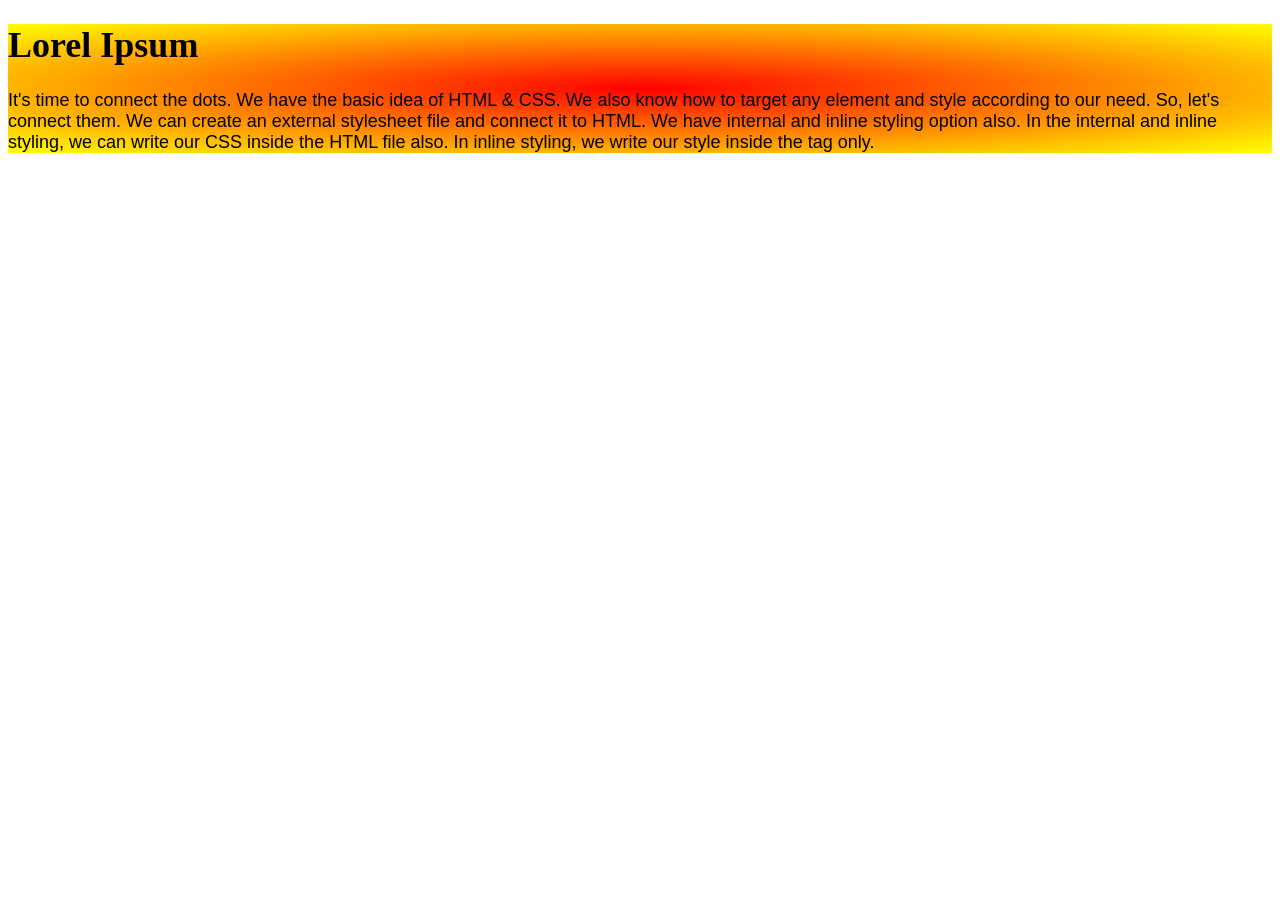
<file: Exercise 2/index.html>
<!DOCTYPE html>
<html lang="en">
  <head>
    <meta charset="utf-8">
    <link rel = "stylesheet"  href = "assets/stylesheets/main.css">
    <title>Exercise 2</title>
  </head>
  <body>
    <div class = "bground">
  	<h1 id = "mainheader">Lorel Ipsum</h1>
  	<p>It's time to connect the dots. We have the basic idea of HTML & CSS. We also know how to target any element and style according to our need. So, let's connect them.

	  We can create an external stylesheet file and connect it to HTML. We have internal and inline styling option also. In the internal and inline styling, we can write our CSS inside the HTML file also.

	  In inline styling, we write our style inside the tag only.</p>
  </div>
  </body>
</html>
</file>
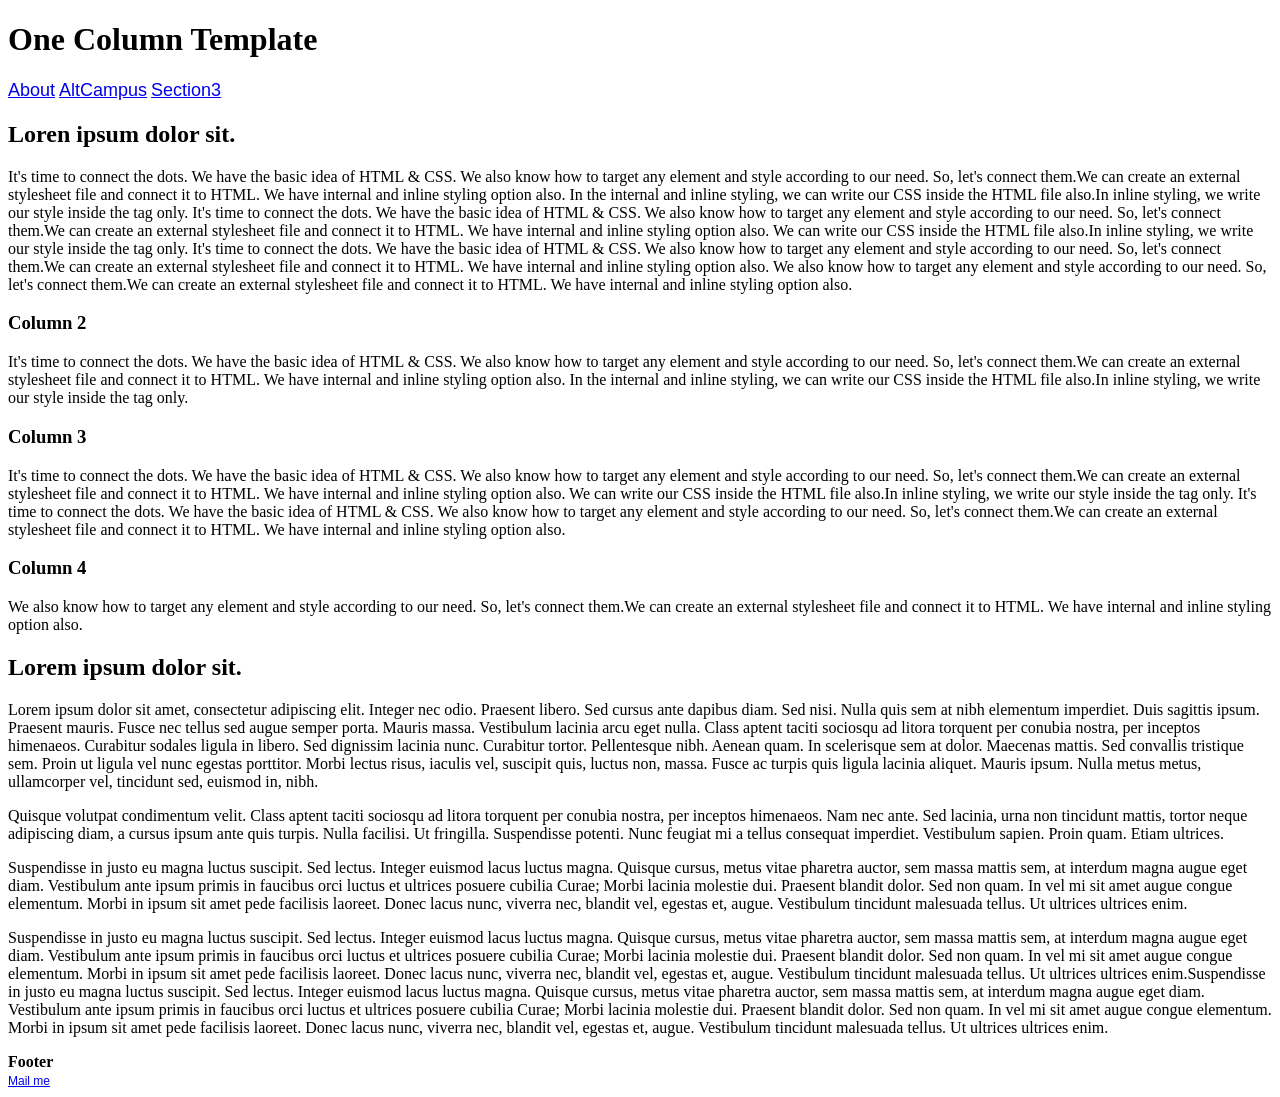
<file: Pair-Programming/index.html>
<!DOCTYPE html>
<html lang="en">
  <head>
    <meta charset="utf-8">
    <link rel = "stylesheet"  href = "assets/stylesheets/main.css">
    <title>Pair Programming</title>
  </head>
  <body id="bground">
    <header>
      <h1>One Column Template</h1>
      <a href="about.html">About</a>
      <a href="https://www.altcampus.io" target="_blank">AltCampus</a>
      <a href="#main-section">Section3</a>
    </header>
    <main>
      <section>
        <article>
          <h2>Loren ipsum dolor sit.</h2>
          <p>It's time to connect the dots. We have the basic idea of HTML & CSS. We also know how to target any element and style according to our need. So, let's connect them.We can create an external stylesheet file and connect it to HTML. We have internal and inline styling option also. In the internal and inline styling, we can write our CSS inside the HTML file also.In inline styling, we write our style inside the tag only.

          It's time to connect the dots. We have the basic idea of HTML & CSS. We also know how to target any element and style according to our need. So, let's connect them.We can create an external stylesheet file and connect it to HTML. We have internal and inline styling option also. We can write our CSS inside the HTML file also.In inline styling, we write our style inside the tag only. It's time to connect the dots. We have the basic idea of HTML & CSS. We also know how to target any element and style according to our need. So, let's connect them.We can create an external stylesheet file and connect it to HTML. We have internal and inline styling option also.

          We also know how to target any element and style according to our need. So, let's connect them.We can create an external stylesheet file and connect it to HTML. We have internal and inline styling option also.
          </p>
          <h3>Column 2</h3>
          <p>It's time to connect the dots. We have the basic idea of HTML & CSS. We also know how to target any element and style according to our need. So, let's connect them.We can create an external stylesheet file and connect it to HTML. We have internal and inline styling option also. In the internal and inline styling, we can write our CSS inside the HTML file also.In inline styling, we write our style inside the tag only.
          </p>
          <h3>Column 3</h3>
          <p>It's time to connect the dots. We have the basic idea of HTML & CSS. We also know how to target any element and style according to our need. So, let's connect them.We can create an external stylesheet file and connect it to HTML. We have internal and inline styling option also. We can write our CSS inside the HTML file also.In inline styling, we write our style inside the tag only. It's time to connect the dots. We have the basic idea of HTML & CSS. We also know how to target any element and style according to our need. So, let's connect them.We can create an external stylesheet file and connect it to HTML. We have internal and inline styling option also.
          </p>
          <h3>Column 4</h3>
          <p>We also know how to target any element and style according to our need. So, let's connect them.We can create an external stylesheet file and connect it to HTML. We have internal and inline styling option also.
          </p>
        </article>
      </section>
      <section id="main-section">
        <article>
          <h2>Lorem ipsum dolor sit.</h2>
          <p>Lorem ipsum dolor sit amet, consectetur adipiscing elit. Integer nec odio. Praesent libero. Sed cursus ante dapibus diam. Sed nisi. Nulla quis sem at nibh elementum imperdiet. Duis sagittis ipsum. Praesent mauris. Fusce nec tellus sed augue semper porta. Mauris massa. Vestibulum lacinia arcu eget nulla. Class aptent taciti sociosqu ad litora torquent per conubia nostra, per inceptos himenaeos. Curabitur sodales ligula in libero. Sed dignissim lacinia nunc. Curabitur tortor. Pellentesque nibh. Aenean quam. In scelerisque sem at dolor. Maecenas mattis. Sed convallis tristique sem. Proin ut ligula vel nunc egestas porttitor. Morbi lectus risus, iaculis vel, suscipit quis, luctus non, massa. Fusce ac turpis quis ligula lacinia aliquet. Mauris ipsum. Nulla metus metus, ullamcorper vel, tincidunt sed, euismod in, nibh.
          </p> 

          <p>Quisque volutpat condimentum velit. Class aptent taciti sociosqu ad litora torquent per conubia nostra, per inceptos himenaeos. Nam nec ante. Sed lacinia, urna non tincidunt mattis, tortor neque adipiscing diam, a cursus ipsum ante quis turpis. Nulla facilisi. Ut fringilla. Suspendisse potenti. Nunc feugiat mi a tellus consequat imperdiet. Vestibulum sapien. Proin quam. Etiam ultrices. 
          </p>

          <p>Suspendisse in justo eu magna luctus suscipit. Sed lectus. Integer euismod lacus luctus magna. Quisque cursus, metus vitae pharetra auctor, sem massa mattis sem, at interdum magna augue eget diam. Vestibulum ante ipsum primis in faucibus orci luctus et ultrices posuere cubilia Curae; Morbi lacinia molestie dui. Praesent blandit dolor. Sed non quam. In vel mi sit amet augue congue elementum. Morbi in ipsum sit amet pede facilisis laoreet. Donec lacus nunc, viverra nec, blandit vel, egestas et, augue. Vestibulum tincidunt malesuada tellus. Ut ultrices ultrices enim. 
          </p>

          <p>Suspendisse in justo eu magna luctus suscipit. Sed lectus. Integer euismod lacus luctus magna. Quisque cursus, metus vitae pharetra auctor, sem massa mattis sem, at interdum magna augue eget diam. Vestibulum ante ipsum primis in faucibus orci luctus et ultrices posuere cubilia Curae; Morbi lacinia molestie dui. Praesent blandit dolor. Sed non quam. In vel mi sit amet augue congue elementum. Morbi in ipsum sit amet pede facilisis laoreet. Donec lacus nunc, viverra nec, blandit vel, egestas et, augue. Vestibulum tincidunt malesuada tellus. Ut ultrices ultrices enim.Suspendisse in justo eu magna luctus suscipit. Sed lectus. Integer euismod lacus luctus magna. Quisque cursus, metus vitae pharetra auctor, sem massa mattis sem, at interdum magna augue eget diam. Vestibulum ante ipsum primis in faucibus orci luctus et ultrices posuere cubilia Curae; Morbi lacinia molestie dui. Praesent blandit dolor. Sed non quam. In vel mi sit amet augue congue elementum. Morbi in ipsum sit amet pede facilisis laoreet. Donec lacus nunc, viverra nec, blandit vel, egestas et, augue. Vestibulum tincidunt malesuada tellus. Ut ultrices ultrices enim. 
          </p>
        </article>
      </section>
    </main>
  <footer>
    <strong>Footer</strong>
    <section>
    <a id="mailer"href="mailto:anshu.saurav@gmail.com?subject=Invitation%20Letter&body=Mr.%20Anshu%20Saurabh%0Arequests%20the%20 pleasure%20of%20your%20company%0Aat%20a%20dinner%20in%20honor%20of%20his%20birthday.">Mail me</a>
  </section>
  </footer>
  </body>
</html>
</file>
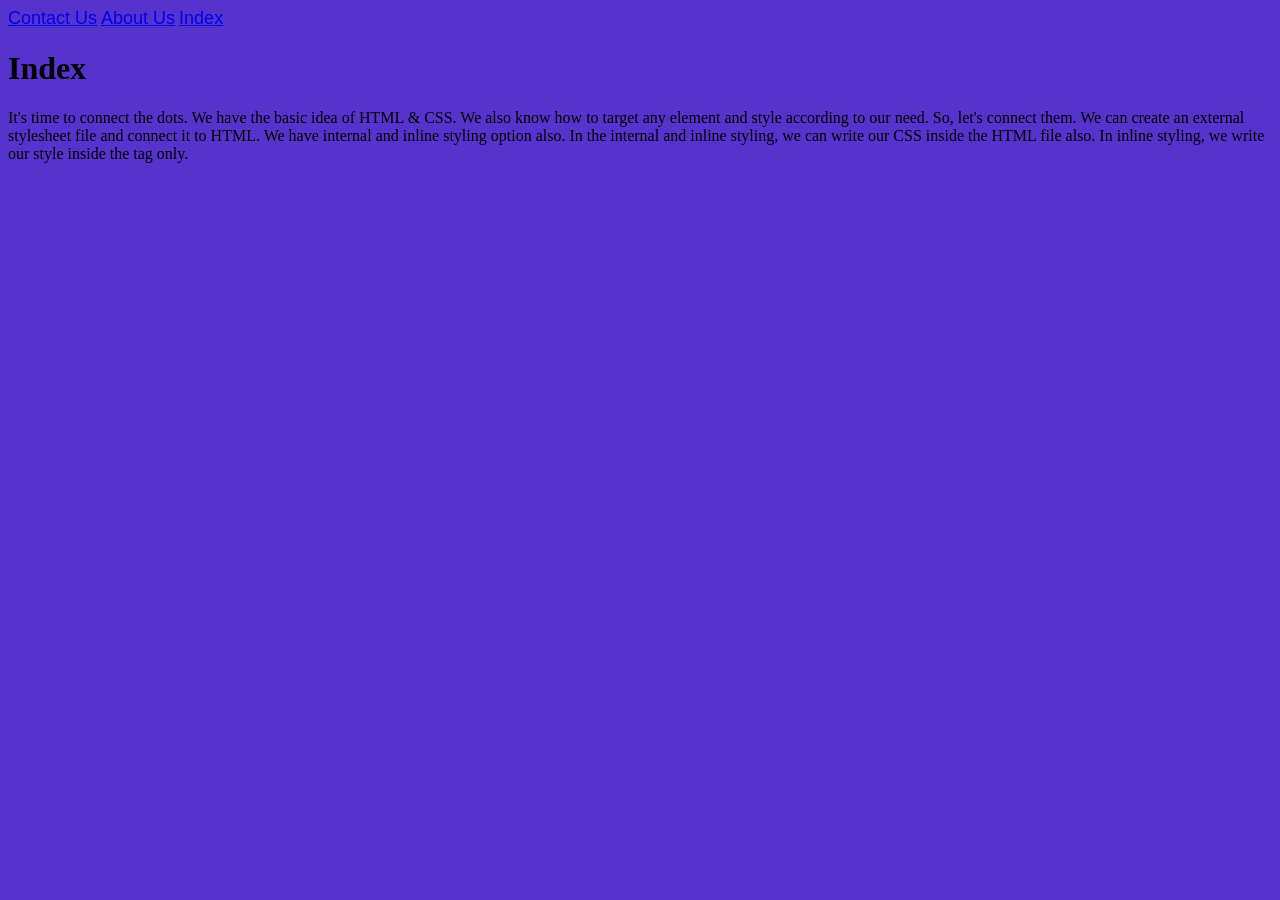
<file: Exercise 3/2/index.html>
<!DOCTYPE html>
<html lang="en">
  <head>
    <meta charset="utf-8">
    <link rel = "stylesheet"  href = "assets/stylesheets/main.css">
    <title>Exercise 3</title>
  </head>
  <body id="bground">
    <header>
      <a href="contact.html">Contact Us</a>
      <a href="about.html">About Us</a>
      <a href="index.html">Index</a>
    </header>
    <div id="bground">
  	<h1 id="mainheader">Index</h1>
  	<p>It's time to connect the dots. We have the basic idea of HTML & CSS. We also know how to target any element and style according to our need. So, let's connect them.

	  We can create an external stylesheet file and connect it to HTML. We have internal and inline styling option also. In the internal and inline styling, we can write our CSS inside the HTML file also.

	  In inline styling, we write our style inside the tag only.</p>
  </div>
  </body>
</html>
</file>
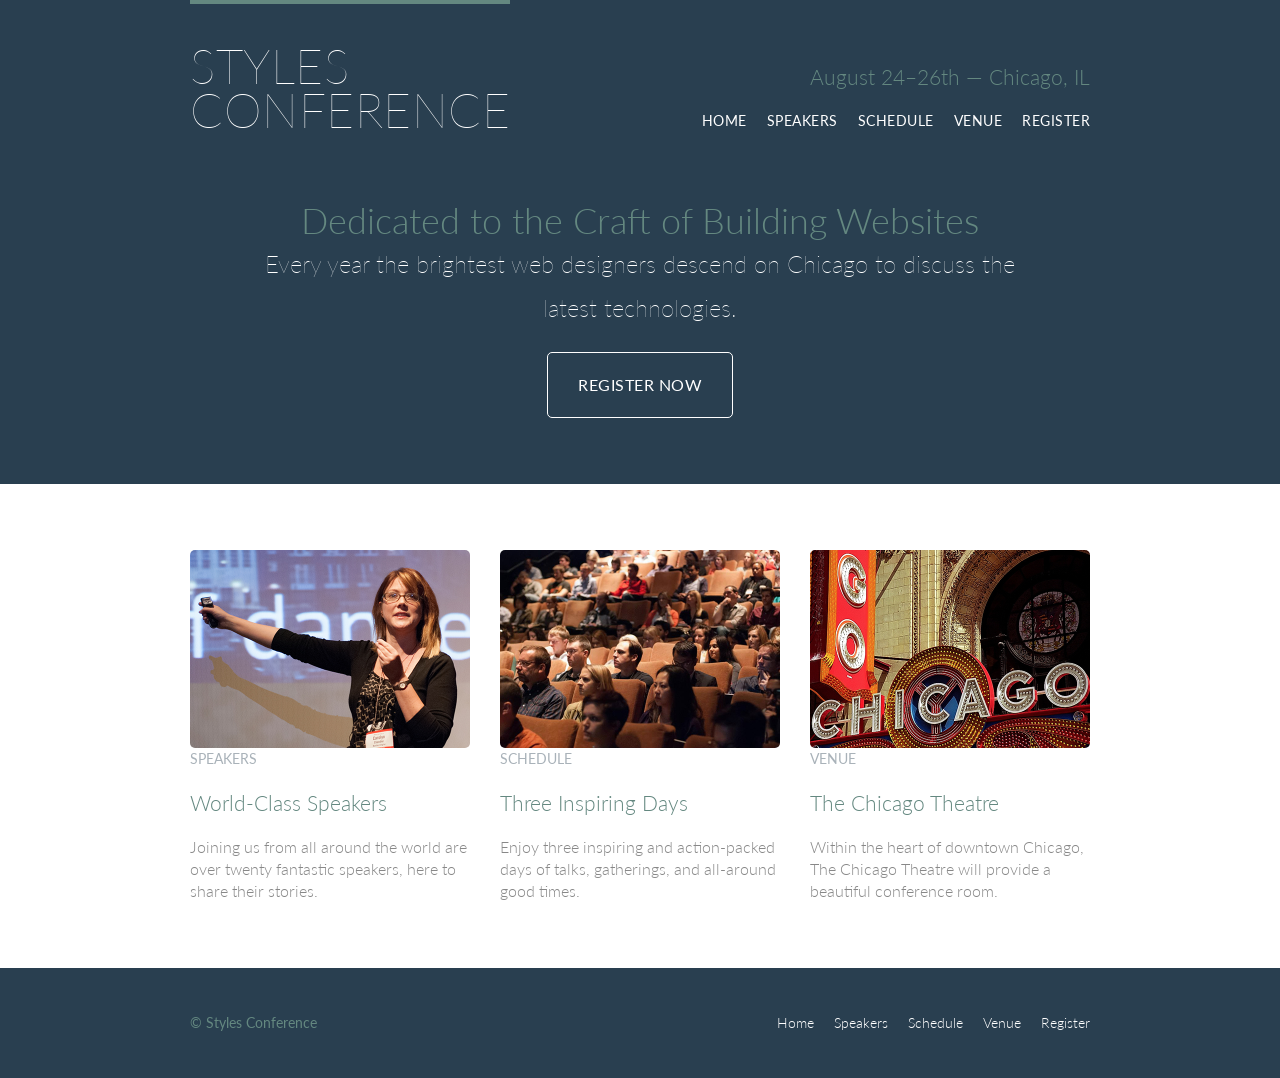
<file: ShayHowe/html-css/index.html>
<!DOCTYPE html>
<html lang = "en">

<head>
	<meta charset="utf-8">
	
	<link rel="stylesheet" href="assets/stylesheets/main.css">
	<link rel="stylesheet" href="http://fonts.googleapis.com/css?family=Lato:100,300,400">
</head>
<body>

	<header class="primary-header container group">
		<h1 class="logo">
        <a href="index.html">Styles <br> Conference</a>
      	</h1>
      	<h3 class="tagline">August 24&ndash;26th &mdash; Chicago, IL</h3>

  		<nav class="nav primary-nav">
  			<ul>
	    		<li><a href="index.html">Home</a></li><!--
    		--><li><a href="speakers.html">Speakers</a></li><!--
    		--><li><a href="schedule.html">Schedule</a></li><!--
    		--><li><a href="venue.html">Venue</a></li><!--
    		--><li><a href="register.html">Register</a></li>
    		</ul>
  		</nav>
	</header>

	<section class="hero container">
  		<h2>Dedicated to the Craft of Building Websites</h2>
  		<p>Every year the brightest web designers descend on Chicago to discuss the latest technologies.</p>
  		<a class="btn btn-alt" href="register.html">Register Now</a>
  	</section>
  	<section class="row">
  		<div class="grid">
	  		<section class="teaser col-1-3">
	  			<a href="speakers.html">
	  				<img src="assets/images/home/speakers.jpg" alt="Professional Speaker">	
	    			<h5>Speakers</h5>
	    			<h3>World-Class Speakers</h3>
	    		</a>
	    		<p>Joining us from all around the world are over twenty fantastic speakers, here to share their stories.</p>
	  		</section><section class="teaser col-1-3">
	  			<a href="schedule.html">
	  				<img src="assets/images/home/schedule.jpg" alt="Schedule">
	    			<h5>Schedule</h5>
	    			<h3>Three Inspiring Days</h3>
	    		</a>
	    		<p>Enjoy three inspiring and action-packed days of talks, gatherings, and all-around good times.</p>
	  		</section><section class="teaser col-1-3">
	  			<a href="venue.html">
	  				<img src="assets/images/home/venue.jpg" alt="Chicago">
	    			<h5>Venue</h5>
	    			<h3>The Chicago Theatre</h3>
	    		</a>
	    		<p>Within the heart of  downtown Chicago, The Chicago Theatre will provide a beautiful conference room.</p>
	  		</section>
		</div>
	</section>

	<footer class="primary-footer container group">
		<small>&copy; Styles Conference </small>
  		<nav class="nav">
  			<ul>
  				<li><a href="index.html">Home</a></li><!--
    		--><li><a href="speakers.html">Speakers</a></li><!--
    		--><li><a href="schedule.html">Schedule</a></li><!--
    		--><li><a href="venue.html">Venue</a></li><!--
    		--><li><a href="register.html">Register</a></li>
  		</nav>
	</footer>

</body>
</html>
</file>
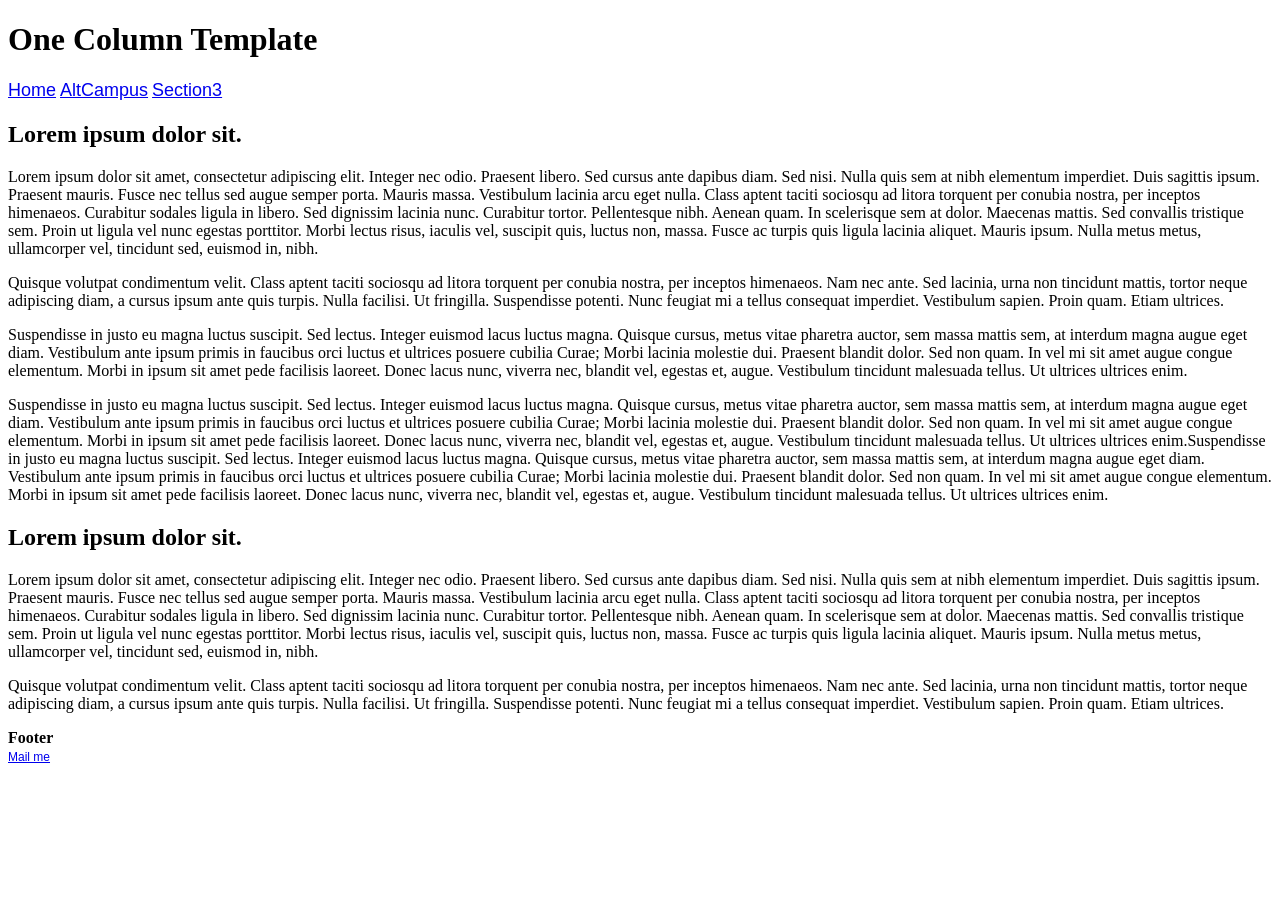
<file: Pair-Programming/about.html>
<!DOCTYPE html>
<html lang="en">
  <head>
    <meta charset="utf-8">
    <link rel = "stylesheet"  href = "assets/stylesheets/main.css">
    <title>About Us</title>
  </head>
  <body>
    <header>
      <h1>One Column Template</h1>
      <a href="index.html">Home</a>
      <a href="https://www.altcampus.io" target="_blank">AltCampus</a>
      <a href="#main-section">Section3</a>
    </header>
    <main>
      <section>
        <article>
        	<h2>Lorem ipsum dolor sit.</h2>
        	<p>Lorem ipsum dolor sit amet, consectetur adipiscing elit. Integer nec odio. Praesent libero. Sed cursus ante dapibus diam. Sed nisi. Nulla quis sem at nibh elementum imperdiet. Duis sagittis ipsum. Praesent mauris. Fusce nec tellus sed augue semper porta. Mauris massa. Vestibulum lacinia arcu eget nulla. Class aptent taciti sociosqu ad litora torquent per conubia nostra, per inceptos himenaeos. Curabitur sodales ligula in libero. Sed dignissim lacinia nunc. Curabitur tortor. Pellentesque nibh. Aenean quam. In scelerisque sem at dolor. Maecenas mattis. Sed convallis tristique sem. Proin ut ligula vel nunc egestas porttitor. Morbi lectus risus, iaculis vel, suscipit quis, luctus non, massa. Fusce ac turpis quis ligula lacinia aliquet. Mauris ipsum. Nulla metus metus, ullamcorper vel, tincidunt sed, euismod in, nibh.
          </p> 

          <p>Quisque volutpat condimentum velit. Class aptent taciti sociosqu ad litora torquent per conubia nostra, per inceptos himenaeos. Nam nec ante. Sed lacinia, urna non tincidunt mattis, tortor neque adipiscing diam, a cursus ipsum ante quis turpis. Nulla facilisi. Ut fringilla. Suspendisse potenti. Nunc feugiat mi a tellus consequat imperdiet. Vestibulum sapien. Proin quam. Etiam ultrices. 
          </p>

          <p>Suspendisse in justo eu magna luctus suscipit. Sed lectus. Integer euismod lacus luctus magna. Quisque cursus, metus vitae pharetra auctor, sem massa mattis sem, at interdum magna augue eget diam. Vestibulum ante ipsum primis in faucibus orci luctus et ultrices posuere cubilia Curae; Morbi lacinia molestie dui. Praesent blandit dolor. Sed non quam. In vel mi sit amet augue congue elementum. Morbi in ipsum sit amet pede facilisis laoreet. Donec lacus nunc, viverra nec, blandit vel, egestas et, augue. Vestibulum tincidunt malesuada tellus. Ut ultrices ultrices enim. 
          </p>

          <p>Suspendisse in justo eu magna luctus suscipit. Sed lectus. Integer euismod lacus luctus magna. Quisque cursus, metus vitae pharetra auctor, sem massa mattis sem, at interdum magna augue eget diam. Vestibulum ante ipsum primis in faucibus orci luctus et ultrices posuere cubilia Curae; Morbi lacinia molestie dui. Praesent blandit dolor. Sed non quam. In vel mi sit amet augue congue elementum. Morbi in ipsum sit amet pede facilisis laoreet. Donec lacus nunc, viverra nec, blandit vel, egestas et, augue. Vestibulum tincidunt malesuada tellus. Ut ultrices ultrices enim.Suspendisse in justo eu magna luctus suscipit. Sed lectus. Integer euismod lacus luctus magna. Quisque cursus, metus vitae pharetra auctor, sem massa mattis sem, at interdum magna augue eget diam. Vestibulum ante ipsum primis in faucibus orci luctus et ultrices posuere cubilia Curae; Morbi lacinia molestie dui. Praesent blandit dolor. Sed non quam. In vel mi sit amet augue congue elementum. Morbi in ipsum sit amet pede facilisis laoreet. Donec lacus nunc, viverra nec, blandit vel, egestas et, augue. Vestibulum tincidunt malesuada tellus. Ut ultrices ultrices enim. 
          </p>
        </article>  
    </section>
    <section id="main-section">
      <article>
        <h2>Lorem ipsum dolor sit.</h2>
        <p>Lorem ipsum dolor sit amet, consectetur adipiscing elit. Integer nec odio. Praesent libero. Sed cursus ante dapibus diam. Sed nisi. Nulla quis sem at nibh elementum imperdiet. Duis sagittis ipsum. Praesent mauris. Fusce nec tellus sed augue semper porta. Mauris massa. Vestibulum lacinia arcu eget nulla. Class aptent taciti sociosqu ad litora torquent per conubia nostra, per inceptos himenaeos. Curabitur sodales ligula in libero. Sed dignissim lacinia nunc. Curabitur tortor. Pellentesque nibh. Aenean quam. In scelerisque sem at dolor. Maecenas mattis. Sed convallis tristique sem. Proin ut ligula vel nunc egestas porttitor. Morbi lectus risus, iaculis vel, suscipit quis, luctus non, massa. Fusce ac turpis quis ligula lacinia aliquet. Mauris ipsum. Nulla metus metus, ullamcorper vel, tincidunt sed, euismod in, nibh.
        </p> 

        <p>Quisque volutpat condimentum velit. Class aptent taciti sociosqu ad litora torquent per conubia nostra, per inceptos himenaeos. Nam nec ante. Sed lacinia, urna non tincidunt mattis, tortor neque adipiscing diam, a cursus ipsum ante quis turpis. Nulla facilisi. Ut fringilla. Suspendisse potenti. Nunc feugiat mi a tellus consequat imperdiet. Vestibulum sapien. Proin quam. Etiam ultrices. 
        </p>
      </article>  
    </section>
  </main>  
  <footer>
    <strong>Footer</strong>
    <section>
    <a id="mailer"  href="mailto:anshu.saurav@gmail.com?subject=Invitation%20Letter&body=Mr.%20Anshu%20Saurabh%0Arequests%20the%20 pleasure%20of%20your%20company%0Aat%20a%20dinner%20in%20honor%20of%20his%20birthday.">Mail me</a>
  </section>
  </footer>
  </body>
</html>
</file>
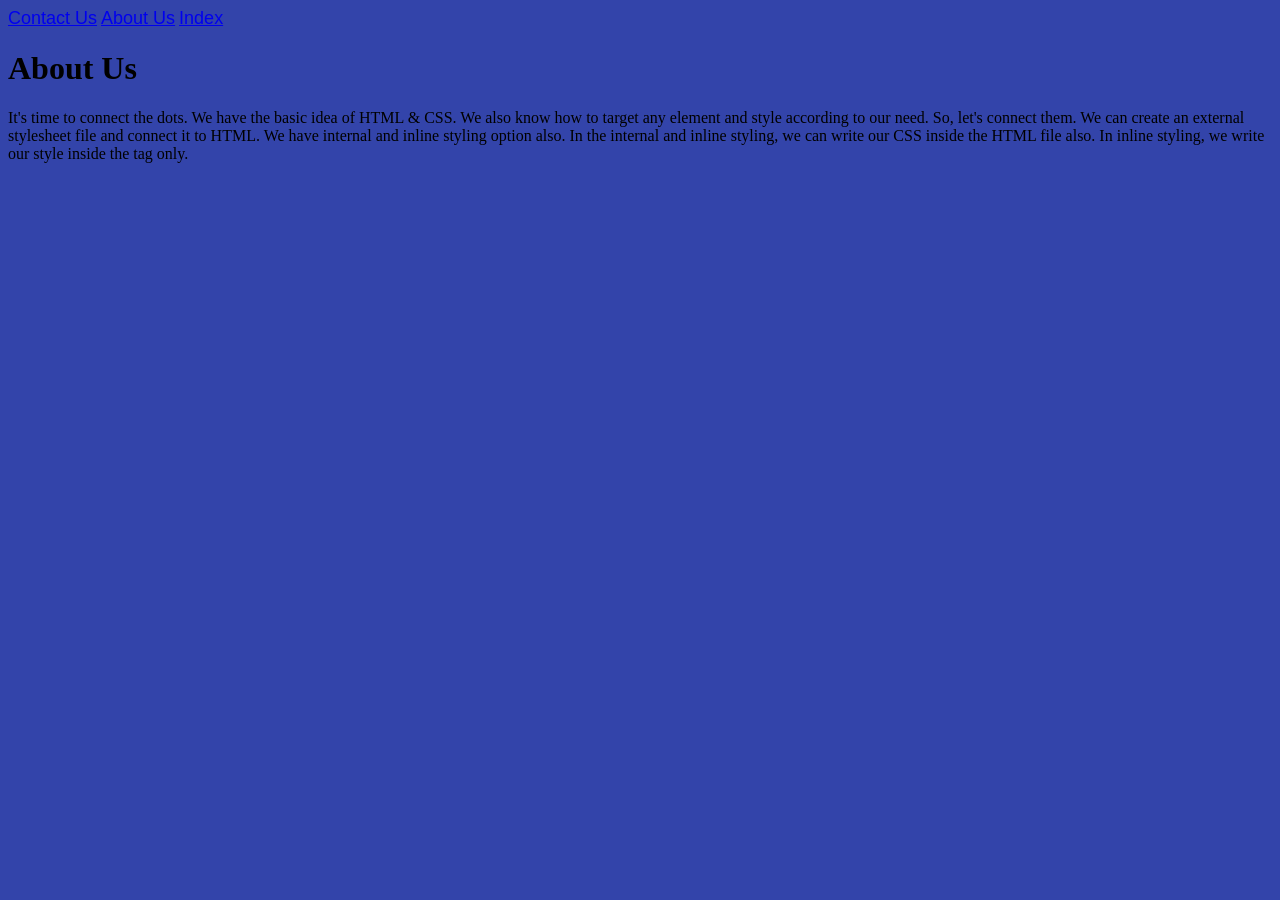
<file: Exercise 3/2/about.html>
<!DOCTYPE html>
<html lang="en">
  <head>
    <meta charset="utf-8">
    <link rel = "stylesheet"  href = "assets/stylesheets/main.css">
    <title>About Us</title>
  </head>
  <body id="abground">
    <header>
      <a href="contact.html">Contact Us</a>
      <a href="about.html">About Us</a>
      <a href="index.html">Index</a>
    </header>
    <div>
  	<h1 id="mainheader">About Us</h1>
  	<p>It's time to connect the dots. We have the basic idea of HTML & CSS. We also know how to target any element and style according to our need. So, let's connect them.

	  We can create an external stylesheet file and connect it to HTML. We have internal and inline styling option also. In the internal and inline styling, we can write our CSS inside the HTML file also.

	  In inline styling, we write our style inside the tag only.</p>
  </div>
  </body>
</html>
</file>
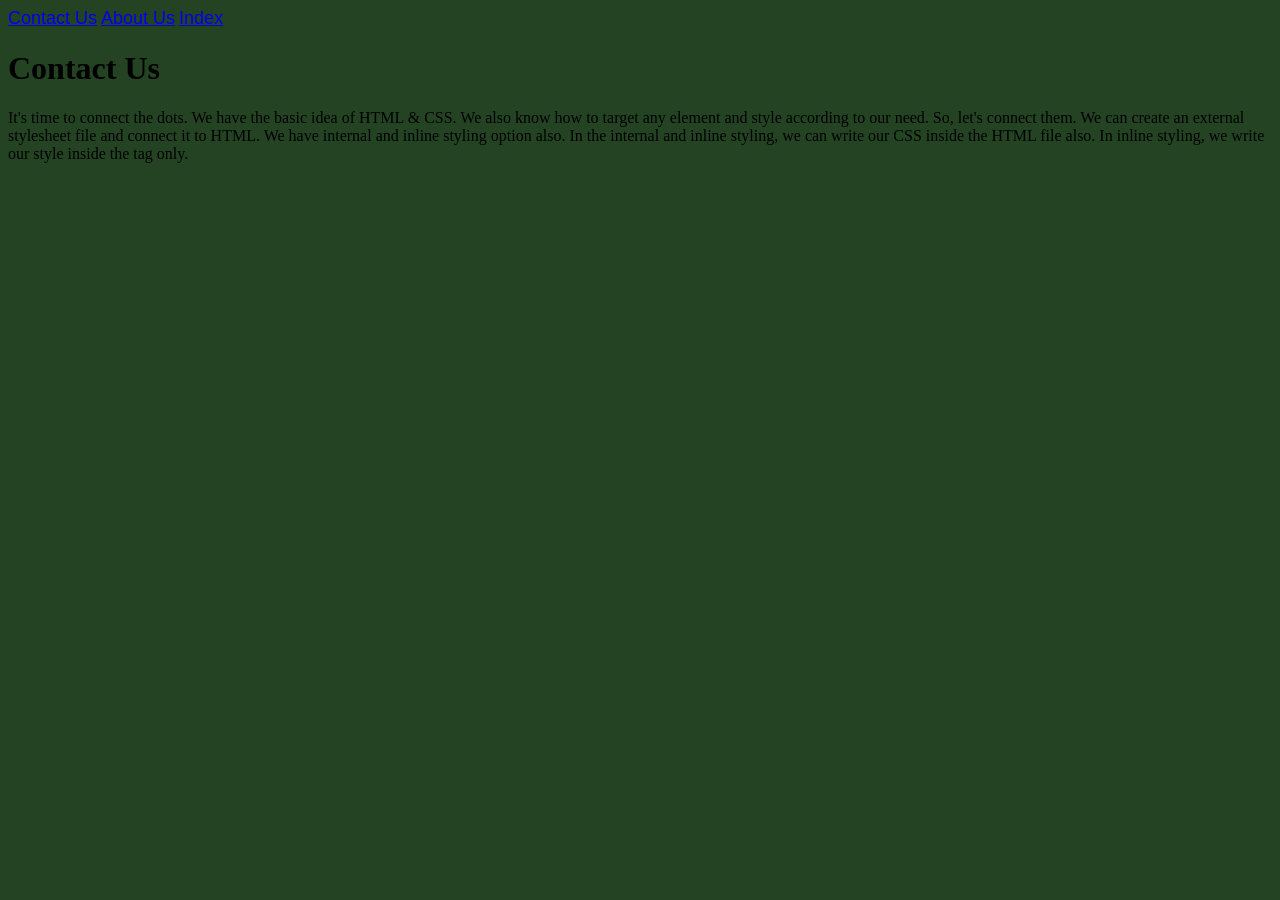
<file: Exercise 3/2/contact.html>
<!DOCTYPE html>
<html lang="en">
  <head>
    <meta charset="utf-8">
    <link rel = "stylesheet"  href = "assets/stylesheets/main.css">
    <title>Contact Us</title>
  </head>
  <body id="cbground">
  	<header>
  		<a href="contact.html">Contact Us</a>
  		<a href="about.html">About Us</a>
  		<a href="index.html">Index</a>
  	</header>
    <div>
  	<h1 id="mainheader">Contact Us</h1>
  	<p>It's time to connect the dots. We have the basic idea of HTML & CSS. We also know how to target any element and style according to our need. So, let's connect them.

	  We can create an external stylesheet file and connect it to HTML. We have internal and inline styling option also. In the internal and inline styling, we can write our CSS inside the HTML file also.

	  In inline styling, we write our style inside the tag only.</p>
  	</div>
  </body>
</html>
</file>
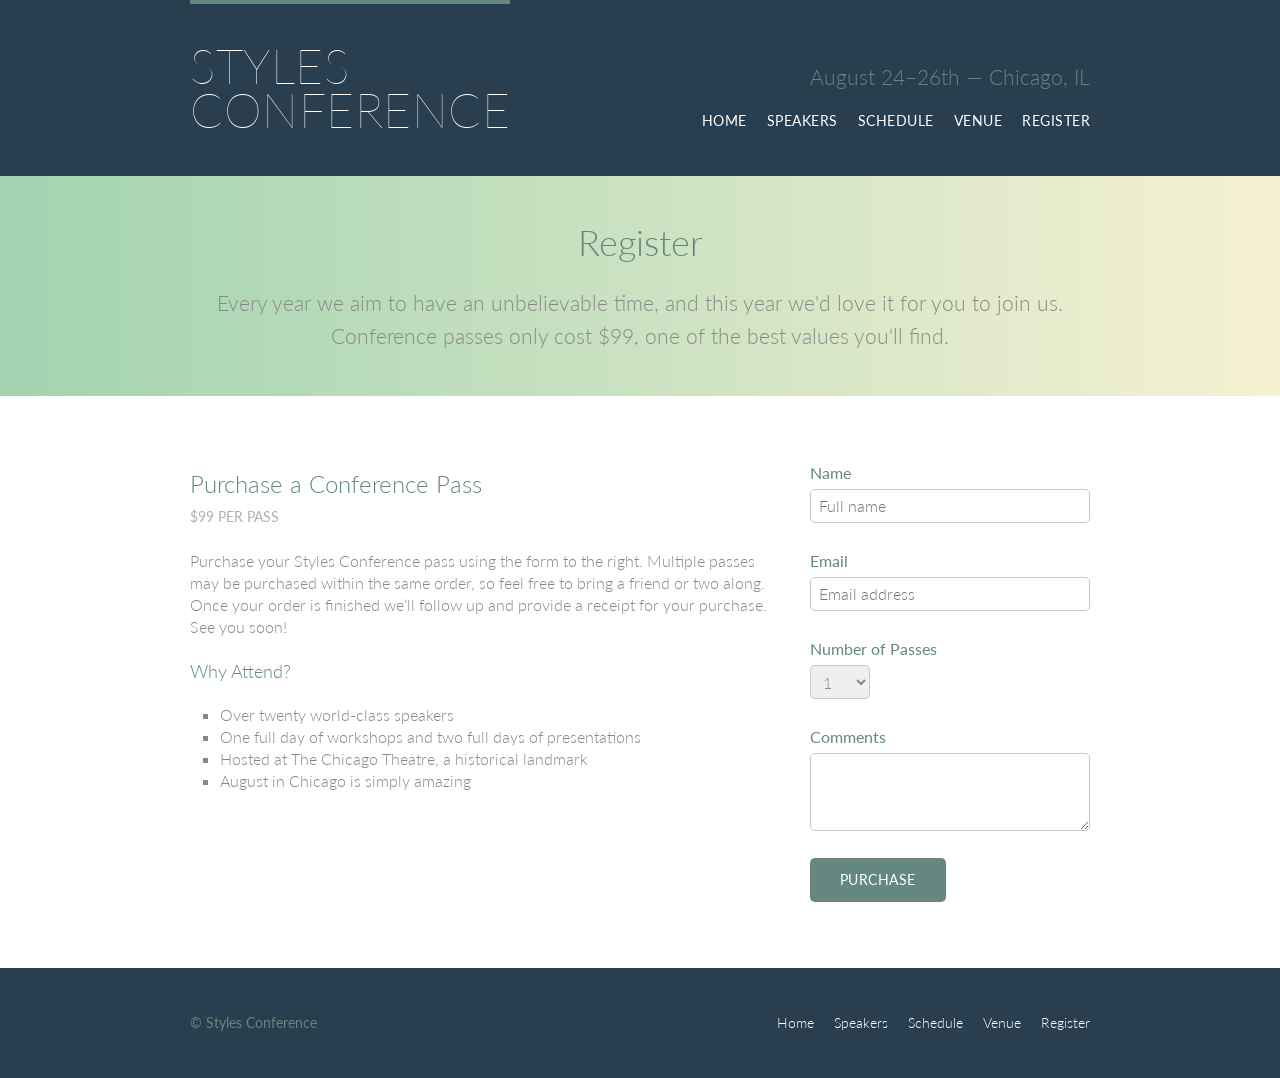
<file: ShayHowe/html-css/register.html>
<!DOCTYPE html>
<html lang = "en">

<head>
	<meta charset="utf-8">
	<title>Style Conference</title> 
	<link rel="stylesheet" href="assets/stylesheets/main.css">
  <link rel="stylesheet"
    href="http://fonts.googleapis.com/css?family=Lato:100,300,400">
</head>
<body>

	<header class="primary-header container group">
    <h1 class="logo">
      <a href="index.html">Styles <br> Conference</a>
    </h1>
    <h3 class="tagline">August 24&ndash;26th &mdash; Chicago, IL</h3>
  	<nav class="nav primary-nav">
    	<ul>
        <li><a href="index.html">Home</a></li><!--
        --><li><a href="speakers.html">Speakers</a></li><!--
        --><li><a href="schedule.html">Schedule</a></li><!--
        --><li><a href="venue.html">Venue</a></li><!--
        --><li><a href="register.html">Register</a></li>
      </ul>
  	</nav>
	</header>
	<section class="row-alt">
   <div class="lead container">

    <h1>Register</h1>
    <p>Every year we aim to have an unbelievable time, and this year we'd love it for you to join us. Conference passes only cost $99, one of the best values you'll find.

    </div>
  </section>
  <section class="row">
    <div class="grid">
    <section class="col-2-3">
      <h2>Purchase a Conference Pass</h2>
      <h5>$99 per Pass</h5>

      <p>Purchase your Styles Conference pass using the form to the right. Multiple passes may be purchased within the same order, so feel free to bring a friend or two along. Once your order is finished we&#8217;ll follow up and provide a receipt for your purchase. See you soon!</p>

      <h4>Why Attend?</h4>

      <ul class="why-attend">
        <li>Over twenty world-class speakers</li>
        <li>One full day of workshops and two full days of presentations</li>
        <li>Hosted at The Chicago Theatre, a historical landmark</li>
        <li>August in Chicago is simply amazing</li>
      </ul>
    </section><!--

    --><form class="col-1-3" action="#" method="post">
      <fieldset class="register-group">

        <label>
          Name
          <input type="text" name="name" placeholder="Full name" required>
        </label>

        <label>
          Email
          <input type="email" name="email" placeholder="Email address" required>
        </label>

        <label>
          Number of Passes
          <select name="quantity" required>
            <option value="1" selected>1</option>
            <option value="2">2</option>
            <option value="3">3</option>
            <option value="4">4</option>
            <option value="5">5</option>
          </select>
        </label>

        <label>
          Comments
          <textarea name="comments"></textarea>
        </label>

      </fieldset>

      <input class="btn btn-default" type="submit" name="submit" value="Purchase">


    </form>


    </div>
  </section>

	
  <footer class="primary-footer container group">

    <small>&copy; Styles Conference</small>

    <nav class="nav">
    	<ul>
        <li><a href="index.html">Home</a></li><!--
        --><li><a href="speakers.html">Speakers</a></li><!--
        --><li><a href="schedule.html">Schedule</a></li><!--
        --><li><a href="venue.html">Venue</a></li><!--
        --><li><a href="register.html">Register</a></li>
      </ul>
  	</nav>
	</footer>

</body>
</html>
</file>
<file: Exercise 2/assets/stylesheets/main.css>
.bground{
  height: 100%;
  background-color: #cccccc;
  background-image: radial-gradient(red, yellow);
}
#mainheader{
  font-family: "Comic Sans MS", Times;
  font-size: 36px;
}
p{
  font-family: Helvetica;
  font-size:18px;
}
</file>
<file: Pair-Programming/assets/stylesheets/main.css>
a{
  	font-family: Helvetica;
  	font-size:18px;
}
#mailer{
	font-size:12px;
}
</file>
<file: Exercise 3/2/assets/stylesheets/main.css>
#bground{
  height: 100%;
  background-color: #5533cc;
}
#abground{
  height: 100%;
  background-color: #3344aa;
}
#cbground{
  height: 100%;
  background-color: #234323;
}

a{
  font-family: Helvetica;
  font-size:18px;
}
</file>
<file: ShayHowe/html-css/assets/stylesheets/main.css>
/* http://meyerweb.com/eric/tools/css/reset/
   v2.0 | 20110126
   License: none (public domain)
*/

html, body, div, span, applet, object, iframe,
h1, h2, h3, h4, h5, h6, p, blockquote, pre,
a, abbr, acronym, address, big, cite, code,
del, dfn, em, img, ins, kbd, q, s, samp,
small, strike, strong, sub, sup, tt, var,
b, u, i, center,
dl, dt, dd, ol, ul, li,
fieldset, form, label, legend,
table, caption, tbody, tfoot, thead, tr, th, td,
article, aside, canvas, details, embed,
figure, figcaption, footer, header, hgroup,
menu, nav, output, ruby, section, summary,
time, mark, audio, video {
  margin: 0;
  padding: 0;
  border: 0;
  font-size: 100%;
  font: inherit;
  vertical-align: baseline;
}
/* HTML5 display-role reset for older browsers */
article, aside, details, figcaption, figure,
footer, header, hgroup, menu, nav, section {
  display: block;
}
body {
  line-height: 1;
}
ol, ul {
  list-style: none;
}
blockquote, q {
  quotes: none;
}
blockquote:before, blockquote:after,
q:before, q:after {
  content: '';
  content: none;
}
table {
  border-collapse: collapse;
  border-spacing: 0;
}

/*
  ========================================
  Custom styles
  ========================================
*/

body {
  background: #293f50;
  color: #888;
  font: 300 16px/22px "Lato", "Open Sans", "Helvetica Neue", Helvetica, Arial, sans-serif;
}

/*
  ========================================
  Grid
  ========================================
*/

*,
*:before,
*:after {
  -webkit-box-sizing: border-box;
     -moz-box-sizing: border-box;
          box-sizing: border-box;
}
.container,
.grid {
  margin: 0 auto;
  width: 960px;
}
.container {
  padding-left: 30px;
  padding-right: 30px;
}
.grid,
.col-1-3,
.col-2-3 {
  padding-left: 15px;
  padding-right: 15px;
}
.col-1-3,
.col-2-3  {
  display: inline-block;
  vertical-align: top;
}
.col-1-3 {
  width: 33.33%;
}
.col-2-3 {
  width: 66.66%;
}

/*
  ========================================
  Clearfix
  ========================================
*/

.group:before,
.group:after {
  content: "";
  display: table;
}
.group:after {
  clear: both;
}
.group {
  clear: both;
  *zoom: 1;
}

/*
  ========================================
  Rows
  ========================================
*/

.row,
.row-alt {
  min-width: 960px;
}
.row {
  background: #fff;
  padding: 66px 0 44px 0;
}
.row-alt {
  background: #cbe2c1;
  background: -webkit-linear-gradient(to right, #a1d3b0, #f6f1d3);
  background:    -moz-linear-gradient(to right, #a1d3b0, #f6f1d3);
  background:         linear-gradient(to right, #a1d3b0, #f6f1d3);
  padding: 44px 0 22px 0;
}

/*
  ========================================
  Typography
  ========================================
*/

h1, h2, h3, h4 {
  color: #648880;
}
h1, h3, h4, h5, p {
  margin-bottom: 22px;
}
h1 {
  font-size: 36px;
  line-height: 44px;
}
h2 {
  font-size: 24px;
  line-height: 44px;
}
h3 {
  font-size: 21px;
}
h4 {
  font-size: 18px;
}
h5 {
  color: #a9b2b9;
  font-size: 14px;
  font-weight: 400;
  text-transform: uppercase;
}
strong {
  font-weight: 400;
}
cite,
em {
  font-style: italic;
}

/*
  ========================================
  Leads
  ========================================
*/

.lead {
  text-align: center;
}
.lead p {
  font-size: 21px;
  line-height: 33px;
}

/*
  ========================================
  Links
  ========================================
*/

a {
  color: #648880;
  text-decoration: none;
}
a:hover {
  color: #a9b2b9;
}
p a {
  border-bottom: 1px solid #dfe2e5;
}
.primary-header a,
.primary-footer a {
  color: #fff;
}
.primary-header a:hover,
.primary-footer a:hover {
  color: #648880;
}

/*
  ========================================
  Buttons
  ========================================
*/

.btn {
  border-radius: 5px;
  color: #fff;
  cursor: pointer;
  display: inline-block;
  font-weight: 400;
  letter-spacing: .5px;
  margin: 0;
  text-transform: uppercase;
}
.btn-alt {
  border: 1px solid #fff;
  padding: 10px 30px;
}
.btn-alt:hover {
  background: #fff;
  color: #648880;
}

/*
  ========================================
  Primary header
  ========================================
*/

.logo {
  border-top: 4px solid #648880;
  float: left;
  font-size: 48px;
  font-weight: 100;
  letter-spacing: .5px;
  line-height: 44px;
  padding: 40px 0 22px 0;
  text-transform: uppercase;
}
.tagline {
  margin: 66px 0 22px 0;
  text-align: right;
}
.primary-nav {
  font-size: 14px;
  font-weight: 400;
  letter-spacing: .5px;
  text-transform: uppercase;
}

/*
  ========================================
  Primary footer
  ========================================
*/

.primary-footer {
  color: #648880;
  font-size: 14px;
  padding-bottom: 44px;
  padding-top: 44px;
}
.primary-footer small {
  float: left;
  font-weight: 400;
}

/*
  ========================================
  Navigation
  ========================================
*/

.nav {
  text-align: right;
}

/*
  ========================================
  Home
  ========================================
*/

.hero {
  color: #fff;
  line-height: 44px;
  padding: 22px 80px 66px 80px;
  text-align: center;
}
.hero h2 {
  font-size: 36px;
}
.hero p {
  font-size: 24px;
  font-weight: 100;
}
.teaser a:hover h3 {
  color: #a9b2b9;
}
nav li {
  display: inline-block;
  margin: 0 10px;
  vertical-align: top;
}
.nav li:last-child {
  margin-right: 0;
}
.speaker-info {
  border: 1px solid #dfe2e5;
  background:         radial-gradient(#a1d3b0, #f6f1d3);
  border-radius: 5px;
  margin-top: 88px;
  padding: 22px 0;
  text-align: center;
}
.speaker {
  margin-bottom: 44px;
}
.teaser img {
  border-radius: 5px;
  display: block;
  max-width: 100%
}
.speaker-info img {
  border-radius: 50%;
  height: 130px;
  margin: -65px 0 22px 0;
  vertical-align: left;
}

.speaker-info {
  border: 1px solid #dfe2e5;
  border-radius: 5px;
  margin-top: 88px;
  padding-bottom: 22px;
  text-align: center;
}
/*
  ========================================
  Venue
  ========================================
*/

.venue-theatre {
  margin-bottom: 66px;
}
.venue-hotel {
  margin-bottom: 22px;
}

.venue-map {
  height: 264px;
}

/*
  ========================================
  Register
  ========================================
*/

.why-attend {
  list-style: square;
  margin: 0 0 22px 30px;
}
form {
  margin-bottom: 22px;
}
input,
select,
textarea {
  font: 300 16px/22px "Lato", "Open Sans", "Helvetica Neue", Helvetica, Arial, sans-serif;
}
.register-group label {
  color: #648880;
  cursor: pointer;
  font-weight: 400;
}
.register-group input,
.register-group select,
.register-group textarea {
  border: 1px solid #c6c9cc;
  border-radius: 5px;
  color: #888;
  display: block;
  margin: 5px 0 27px 0;
  padding: 5px 8px;
}
.register-group input,
.register-group textarea {
  width: 100%;
}
.register-group select {
  height: 34px;
  width: 60px;
}
.register-group textarea {
  height: 78px;
}
.btn-default {
  border: 0;
  background: #648880;
  padding: 11px 30px;
  font-size: 14px;
}
.btn-default:hover {
  background: #77a198;
}
/*
  ========================================
  Schedule
  ========================================
*/

table {
  margin-bottom: 44px;
  width: 100%;
}
table:last-child {
  margin-bottom: 0;
}
th,
td {
  padding-bottom: 22px;
  vertical-align: top;
}
th {
  padding-right: 45px;
  text-align: right;
  width: 20%;
}
td {
  width: 40%;
}
thead {
  line-height: 44px;
}
thead th {
  color: #648880;
  font-size: 24px;
}
tbody th {
  color: #a9b2b9;
  font-size: 14px;
  font-weight: 400;
  padding-top: 22px;
  text-transform: uppercase;
}
tbody td {
  border-top: 1px solid #dfe2e5;
  padding-top: 21px;
}
tbody td:first-of-type {
  padding-right: 15px;
}
tbody td:last-of-type {
  padding-left: 15px;
}
tbody td:only-of-type {
  padding-left: 0;
  padding-right: 0;
}
table a {
  color: #888;
}
table h4 {
  margin-bottom: 0;
}
.schedule-offset {
  color: #a9b2b9;
}
</file>
